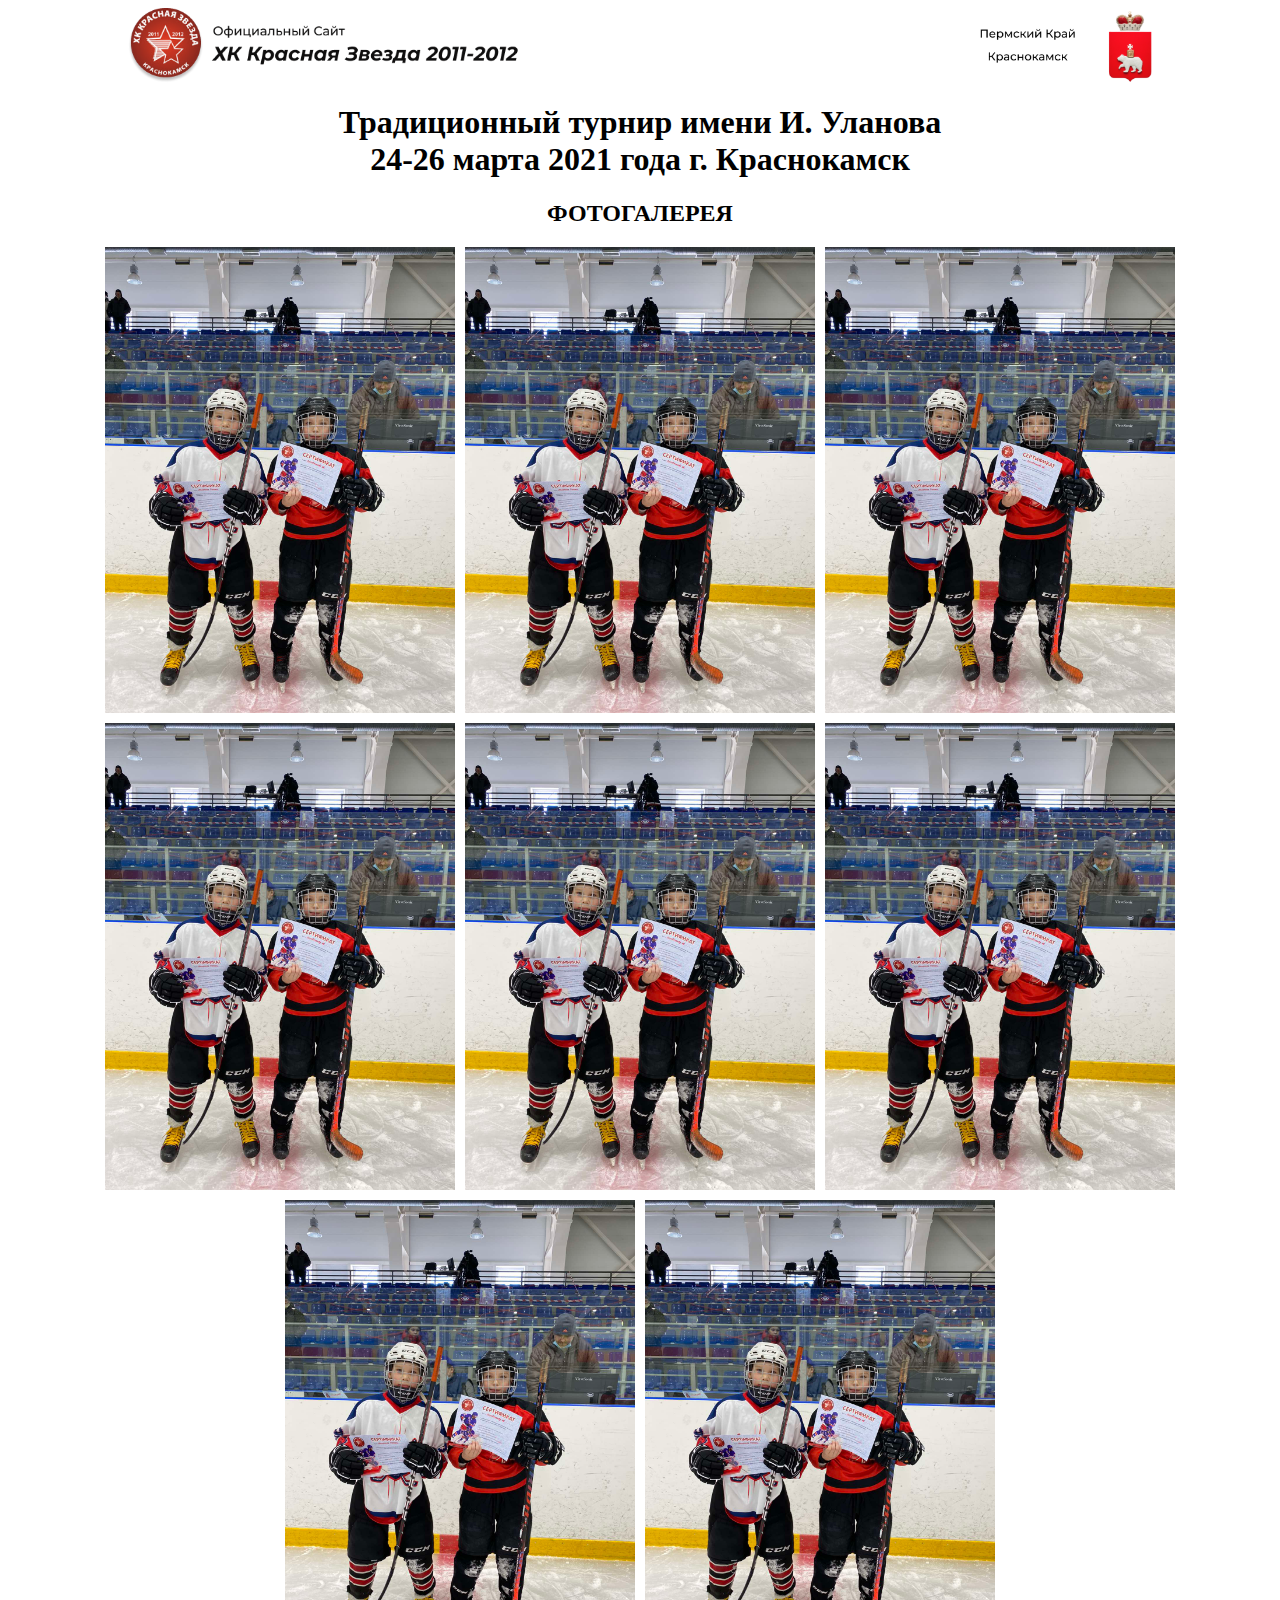
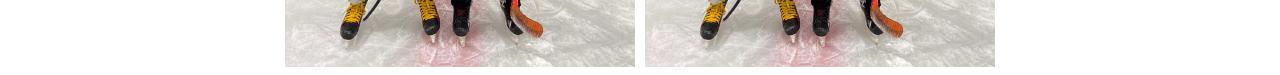
<file: index.html>
<!DOCTYPE html>
<html lang="ru">
  <head>
    <meta charset="utf-8">
    <meta name="keywords" content="Хоккей, Краснокамск, 2011">
    <meta name="description" content="ХК Красная Звезда">
    <title>ХК Красная звезда 2011</title>
    <link rel="icon" href="images/fav_SVG.svg" type="image/png">  <!-- Фавикон -->
    <link rel="stylesheet" href="redstar1.css">
  </head>
  
  <body>
    <header>  
        <div class="flex">
          <a href="#">
            <img class="logo" src="images/logo.png"  alt="Логотип" >
          </a>
          
          <img class="perm" src="images/PERM.png"  alt="PERM" >
        </div>
    </header>

    <main>
      
      <h1>Традиционный турнир имени И. Уланова <br>24-26 марта 2021 года г. Краснокамск</h1>
      <h2>ФОТОГАЛЕРЕЯ</h2>
      <div class="foto"> 
        <img  src="images/20210324_124914.jpg"  alt="Логотип" >
        <img  src="images/20210324_124914.jpg"  alt="Логотип" >
        <img  src="images/20210324_124914.jpg"  alt="Логотип" >
        <img  src="images/20210324_124914.jpg"  alt="Логотип" >
        <img  src="images/20210324_124914.jpg"  alt="Логотип" >
        <img  src="images/20210324_124914.jpg"  alt="Логотип" >
        <img  src="images/20210324_124914.jpg"  alt="Логотип" >
        <img  src="images/20210324_124914.jpg"  alt="Логотип" >
      </div>
    </main>
    
</body>
</html>
</file>
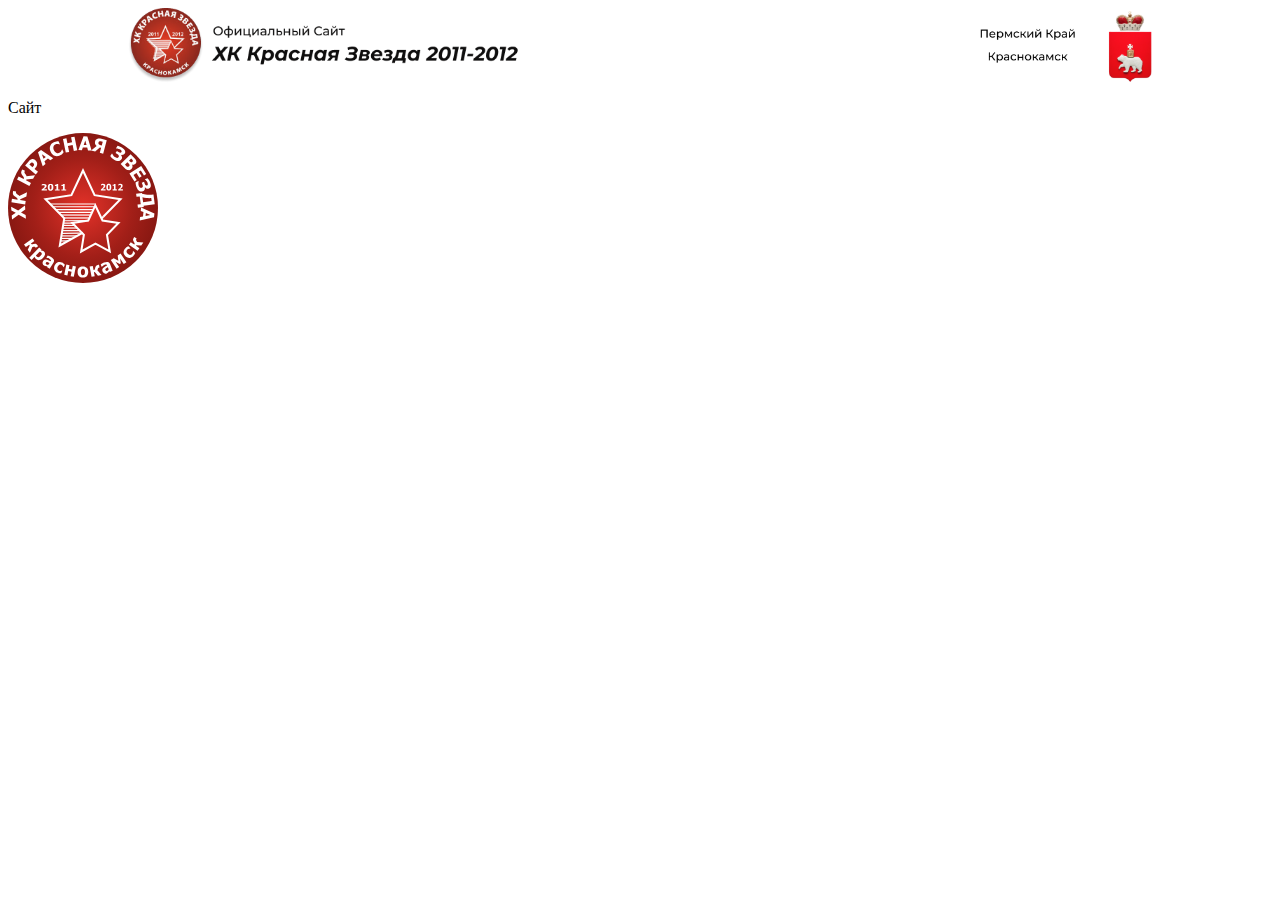
<file: redstar1.html>
<!DOCTYPE html>
<html lang="ru">
  <head>
    <meta charset="utf-8">
    <meta name="keywords" content="Хоккей, Краснокамск, 2011">
    <meta name="description" content="ХК Красная Звезда">
    <title>ХК Красная звезда 2011</title>
    <link rel="icon" href="images/fav_SVG.svg" type="image/png">  <!-- Фавикон -->
    <link rel="stylesheet" href="redstar1.css">
  </head>
  
  <body>
    <header>  
        <div class="flex">
          <a href="#">
            <img class="logo" src="images/logo.png"  alt="Логотип" >
          </a>
          
          <img class="perm" src="images/PERM.png"  alt="PERM" >
        </div>


    </header>
    
        
    

    

    <main>
      <p>Сайт</p>
      <a style="display: block;" href="#">
        <img style="width: 150px" class="logo" src="images/SVG_1.svg"  alt="Логотип" >
      </a>
    </main>
      
</body>
</html>
</file>
<file: redstar1.css>
.flex { 
    /*border: 1px solid;*/
    width: min(80vw, 1170px);
    display: flex;
    justify-content: space-between;
    flex-wrap: no-wrap;
    align-items: center;
    margin: 0 auto;
    
}

/*файл CSS*/

/*body *{border: 1px solid;}*/

h1, h2 {text-align: center;}

.foto {
  display: flex;
  flex-wrap: wrap;
  gap: 10px;
  justify-content: center;
}

.foto img {
  width: 350px;
}
.flex .logo { width: 70%; display: block;}
.flex .perm { width: 20%;}
.flex .free { width: 100px;height: 10px; background-color: aquamarine;}
</file>
